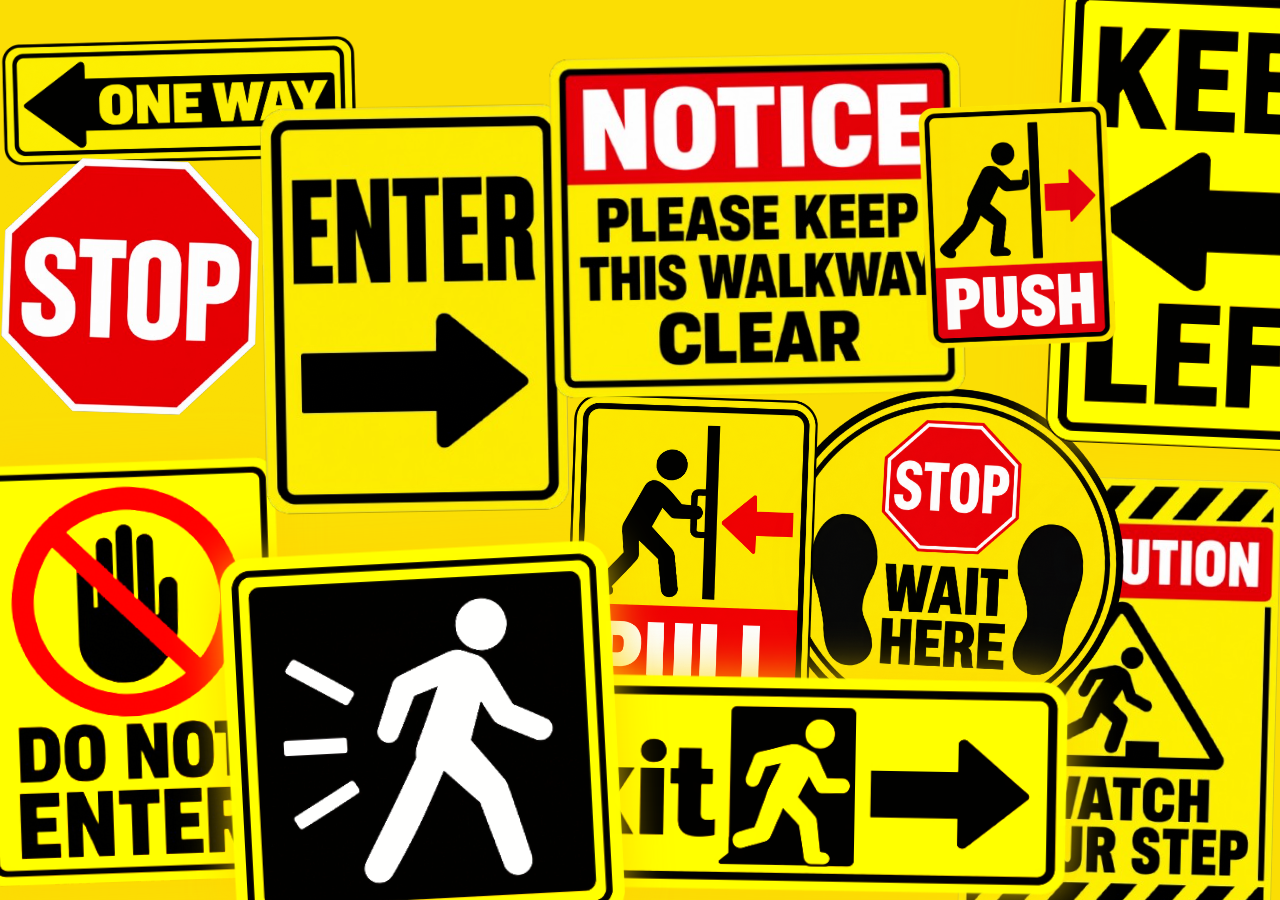
<file: index.html>
<!DOCTYPE html>
<html lang="en">
<head>
  <meta charset="UTF-8">
  <meta name="viewport" content="width=device-width, initial-scale=1">
  <title>Choose a Sign</title>
  <link rel="stylesheet" href="style.css">
</head>
<body>
  <main class="stage">

    <button class="sign sign-1" data-sign="1" aria-label="Sign 1">
      <img src="sign_vector/sign1.png" alt="One Way sign">
    </button>

    <button class="sign sign-2" data-sign="2" aria-label="Sign 2">
      <img src="sign_vector/sign2.png" alt="Stop sign">
    </button>

    <button class="sign sign-3" data-sign="3" aria-label="Sign 3">
      <img src="sign_vector/sign3.png" alt="Enter sign">
    </button>

    <button class="sign sign-4" data-sign="4" aria-label="Sign 4">
      <img src="sign_vector/sign4.png" alt="Caution sign">
    </button>

    <button class="sign sign-5" data-sign="5" aria-label="Sign 5">
      <img src="sign_vector/sign5.png" alt="Notice sign">
    </button>

    <button class="sign sign-6" data-sign="6" aria-label="Sign 6">
      <img src="sign_vector/sign6.png" alt="Do Not Enter sign">
    </button>

    <button class="sign sign-7" data-sign="7" aria-label="Sign 7">
      <img src="sign_vector/sign7.png" alt="Exit sign">
    </button>

    <button class="sign sign-8" data-sign="8" aria-label="Sign 8">
      <img src="sign_vector/sign8.png" alt="Wait Here sign">
    </button>

    <button class="sign sign-9" data-sign="9" aria-label="Sign 9">
      <img src="sign_vector/sign9.png" alt="Pedestrian walk sign">
    </button>

    <button class="sign sign-10" data-sign="10" aria-label="Sign 10">
      <img src="sign_vector/sign10.png" alt="Keep Left sign">
    </button>

    <button class="sign sign-11" data-sign="11" aria-label="Sign 11">
      <img src="sign_vector/sign11.png" alt="Pull sign">
    </button>

    <button class="sign sign-12" data-sign="12" aria-label="Sign 12">
      <img src="sign_vector/sign12.png" alt="Push sign">
    </button>

  </main>
  <script src="script.js"></script>
</body>
</html>
</file>
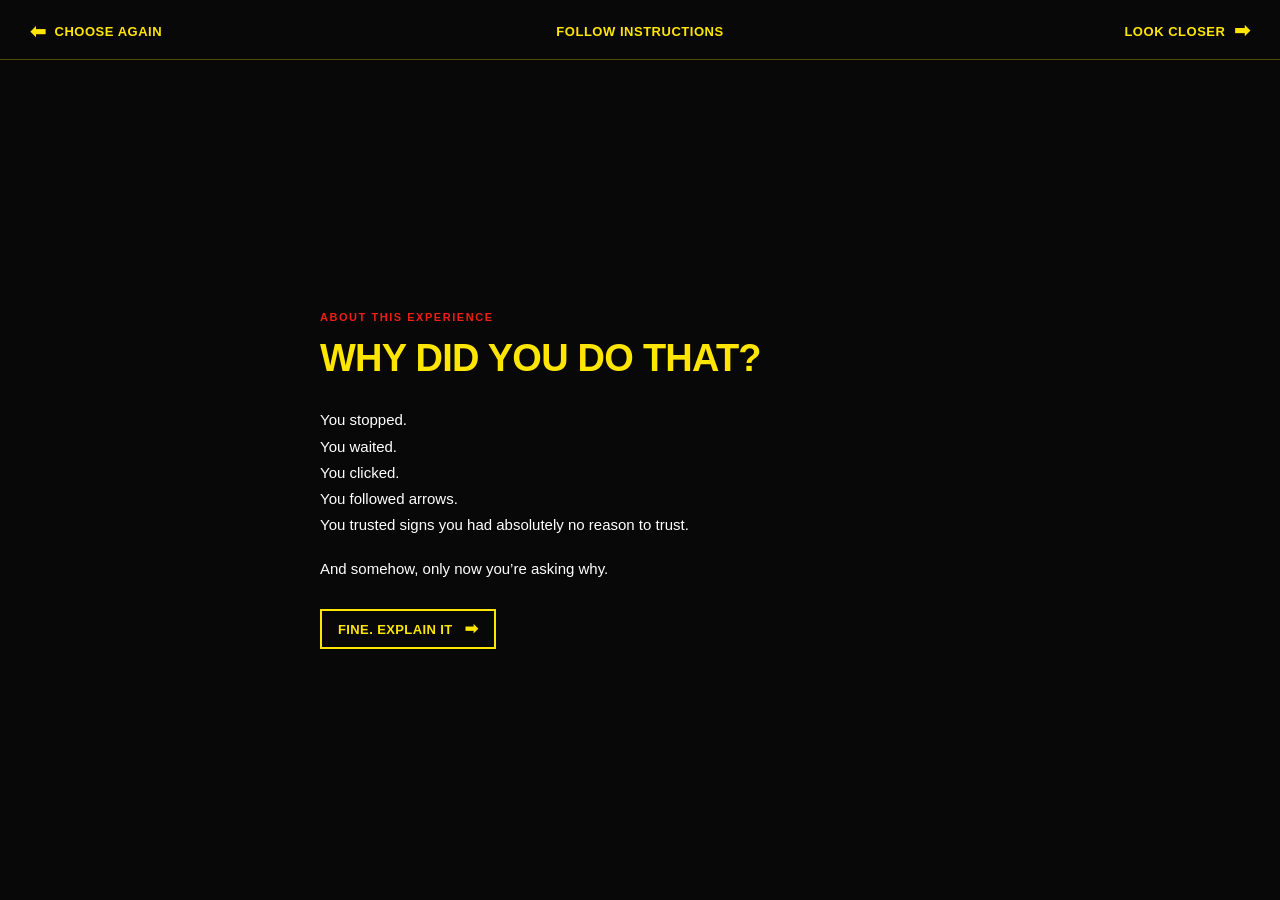
<file: about/index.html>
<!DOCTYPE html>
<html lang="en">

<head>
  <meta charset="UTF-8">

  <meta
    name="viewport"
    content="width=device-width, initial-scale=1.0"
  >

  <title>Why Did I Do This?</title>

  <link
    rel="stylesheet"
    href="style.css"
  >
</head>

<body>

  <!-- ==================================
       NAVIGATION
  ================================== -->

  <nav class="top-nav">

    <a
      href="../index.html"
      class="nav-link nav-left"
    >
      <span class="nav-arrow">⬅</span>
      <span>CHOOSE AGAIN</span>
    </a>

    <div class="nav-center">
      FOLLOW INSTRUCTIONS
    </div>

    <a
      href="index.html"
      class="nav-link nav-right"
    >
      <span>LOOK CLOSER</span>
      <span class="nav-arrow nav-arrow-right">⬅</span>
    </a>

  </nav>


  <main class="about-stage">


    <!-- ==================================
         SCREEN 1
    ================================== -->

    <section
      class="about-screen active"
      data-screen="1"
    >

      <div class="screen-content">

        <div class="eyebrow">
          ABOUT THIS EXPERIENCE
        </div>

        <h1 class="page-title">
          WHY DID YOU DO THAT?
        </h1>


        <div class="intro-copy">

          <span class="intro-sentence">
            You stopped.
          </span>

          <span class="intro-sentence">
            You waited.
          </span>

          <span class="intro-sentence">
            You clicked.
          </span>

          <span class="intro-sentence">
            You followed arrows.
          </span>

          <span class="intro-sentence">
            You trusted signs you had absolutely no reason to trust.
          </span>

        </div>


        <p class="follow-up-copy">
          And somehow, only now you’re asking why.
        </p>


        <button
          class="about-button intro-button"
          data-next="2"
        >
          FINE. EXPLAIN IT
        </button>

      </div>

    </section>


    <!-- ==================================
         SCREEN 2 — CONCEPT
    ================================== -->

    <section
      class="about-screen"
      data-screen="2"
    >

      <div class="screen-content">

        <div class="eyebrow">
          THE ACTUAL EXPLANATION
        </div>


        <div class="concept-statement">

          <h1
            class="concept-title"
            id="conceptWrong"
          >
            YOU THOUGHT YOU WERE NAVIGATING
            THE WEBSITE.
          </h1>


          <h2
            class="concept-correction"
            id="conceptCorrect"
          >
            BUT ACTUALLY, THE WEBSITE
            WAS NAVIGATING YOU.
          </h2>

        </div>


        <div
          class="concept-body"
          id="conceptBody"
        >

          <p class="concept-copy">
            Think about how many times a day something tells you what to do:
            stop here, walk now, wait there, enter this way, don’t go that way.
          </p>

          <p class="concept-copy">
            Most of the time, we don’t stop to question any of it.
            We see the instruction, understand the visual cue, and respond.
          </p>

          <p class="concept-copy">
            In a city, these commands become so familiar that responding to
            them starts to feel automatic. We stop, move, wait, enter, and leave
            without really thinking about what is directing us.
          </p>


          <button
            class="about-button"
            data-next="3"
          >
            TELL ME HOW
          </button>

        </div>

      </div>

    </section>


    <!-- ==================================
         SCREEN 3 — OBEDIENCE REPORT
    ================================== -->

    <section
      class="about-screen"
      data-screen="3"
    >

      <div class="screen-content report-content">

        <div class="eyebrow">
          USER ANALYSIS COMPLETE
        </div>

        <h1 class="report-title">
          YOUR OBEDIENCE REPORT
        </h1>


        <div class="report-box">

          <div class="report-row">
            <span>INSTRUCTIONS FOLLOWED</span>
            <span class="report-value">94%</span>
          </div>

          <div class="report-row">
            <span>QUESTIONS ASKED</span>
            <span class="report-value">0</span>
          </div>

          <div class="report-row">
            <span>UNNECESSARY CLICKS</span>
            <span class="report-value">SEVERAL</span>
          </div>

          <div class="report-row">
            <span>TRUST IN RANDOM SIGNS</span>
            <span class="report-value">CONCERNING</span>
          </div>

          <div class="report-row">
            <span>PATIENCE</span>
            <span class="report-value">QUESTIONABLE</span>
          </div>

          <div class="report-row">
            <span>FREE WILL REMAINING</span>
            <span class="report-value">DEBATABLE</span>
          </div>

        </div>


        <div class="result-box">

          <div class="result-label">
            FINAL RESULT
          </div>

          <div class="result-text">
            EXTREMELY COOPERATIVE
          </div>

          <p>
            Honestly, we barely had to try.
          </p>

        </div>


        <button
          class="about-button"
          data-next="4"
        >
          I HAVE SOMETHING TO SAY
        </button>

      </div>

    </section>


    <!-- ==================================
         SCREEN 4 — FINAL INTERACTION
    ================================== -->

    <section
      class="about-screen"
      data-screen="4"
    >

      <div class="screen-content question-content">

        <div class="eyebrow">
          BE HONEST
        </div>

        <h1 class="question-title">
          DID YOU ACTUALLY QUESTION
          <br>
          ANY OF THE INSTRUCTIONS?
        </h1>


        <div
          class="choice-row"
          id="firstQuestionChoices"
        >

          <button
            class="choice-button"
            id="questionYes"
          >
            YES, OBVIOUSLY
          </button>

          <button
            class="choice-button"
            id="questionNo"
          >
            NOT REALLY
          </button>

        </div>


        <div
          class="choice-response"
          id="questionResponse"
        ></div>


        <!-- FINAL MESSAGE APPEARS AFTER RESPONSE -->

        <div
  class="final-answer hidden"
  id="finalAnswer"
>

  <a
    href="../index.html"
    class="return-button"
  >
    GO FOLLOW MORE INSTRUCTIONS
  </a>

  <p class="tiny-joke">
    See? You did it again.
  </p>

</div>

      </div>

    </section>

  </main>


  <script src="script.js"></script>

</body>

</html>
</file>
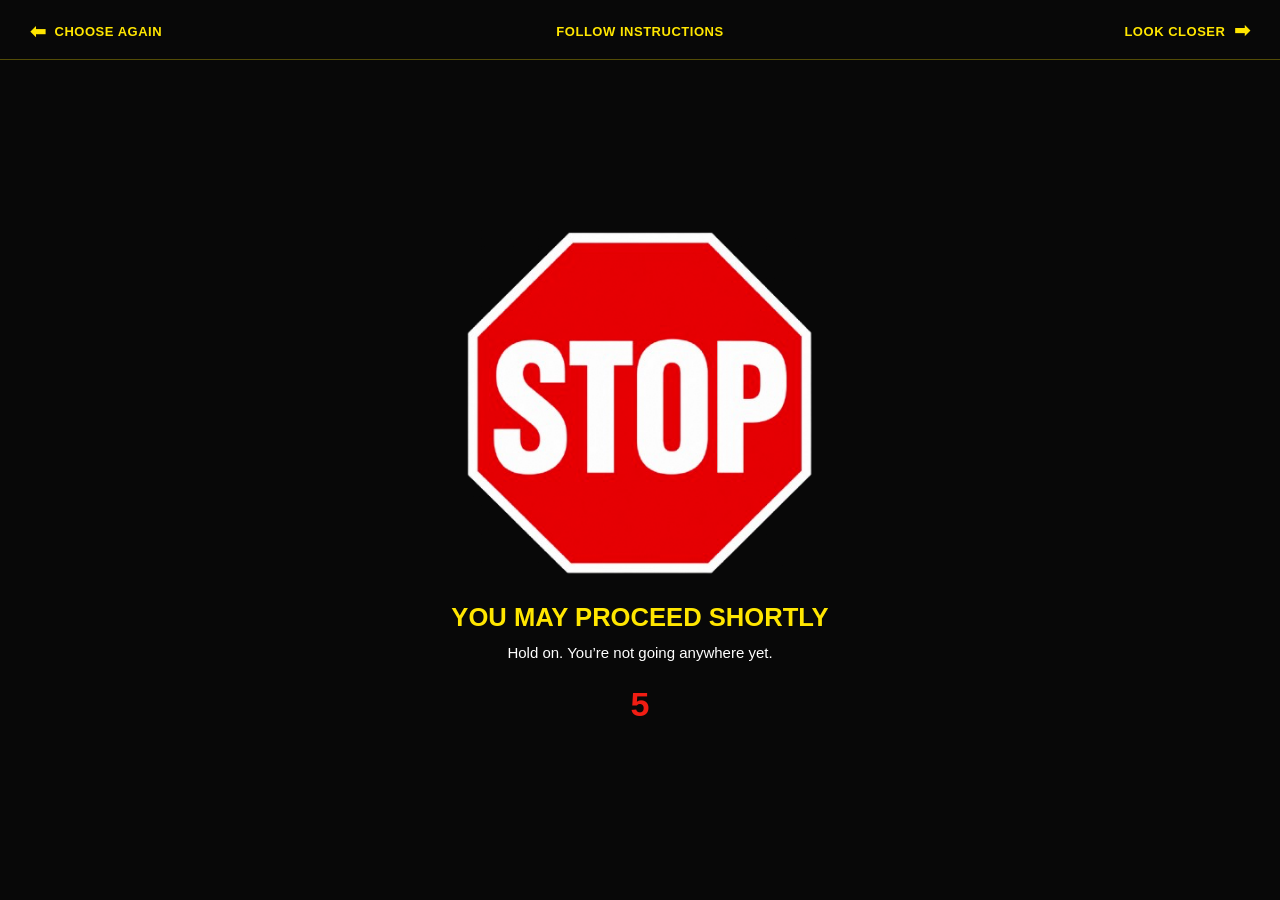
<file: interactions/index.html>
<!DOCTYPE html>
<html lang="en">

<head>
  <meta charset="UTF-8">

  <meta
    name="viewport"
    content="width=device-width, initial-scale=1.0"
  >

  <title>Follow Instructions</title>

  <link rel="stylesheet" href="style.css">
</head>


<body>

  <!-- =========================
       NAVIGATION
  ========================== -->
<!-- =========================
     NAVIGATION
========================== -->

<nav class="top-nav">

  <a
    href="../index.html"
    class="nav-link"
  >
    <span class="nav-arrow">⬅</span>
    <span>CHOOSE AGAIN</span>
  </a>


  <div class="nav-center">
    FOLLOW INSTRUCTIONS
  </div>


  <a
    href="../about/index.html"
    class="nav-link"
  >
    <span>LOOK CLOSER</span>
    <span class="nav-arrow nav-arrow-right">⬅</span>
  </a>

</nav>



  <!-- =========================
       MAIN INTERACTION AREA
  ========================== -->

  <main
    class="interaction-stage"
    id="interactionStage"
  >

    <!-- funny/error feedback -->
    <div
      class="feedback"
      id="feedback"
    ></div>


    <!-- main content -->
    <div
      class="command-shell"
      id="commandShell"
    >

      <img
        src=""
        alt=""
        id="commandImage"
        class="command-image"
      >


      <h1
        id="instruction"
        class="instruction"
      ></h1>


      <p
        id="subInstruction"
        class="sub-instruction"
      ></p>


      <div
        id="timer"
        class="timer"
      ></div>


      <button
        id="actionButton"
        class="action-button"
        type="button"
        hidden
      >
        CONTINUE
      </button>

    </div>

  </main>


  <script src="script.js"></script>

</body>

</html>
</file>
<file: style.css>
/* ==================================
   GLOBAL
================================== */
* { margin: 0; padding: 0; box-sizing: border-box; }

:root {
  --gap: 0.1vmin;   /* space between signs (each sign gets this much padding) */
}

html, body {
  width: 100vw;
  height: 100vh;
  overflow: hidden;
    background: #FBDE04;

}

/* ==================================
   STAGE
   The whole window. Signs are positioned in % of the screen.
   Designed for a wide (16:9) window.
================================== */
.stage {
  position: relative;
  width: 100vw;
  height: 100vh;
  overflow: hidden;
  background: #FBDE04;
}

/* ==================================
   SIGN BASE (shared by all signs)
   Each sign sets these variables:
   --w      width        --h     height
   --top    top          --left  left
   --rot    resting tilt (set 0deg for straight)
   --anim   animation name
   --dur    animation speed (seconds; smaller = faster)
   --delay  start offset (negative = already mid-motion)
   --ease   easing
================================== */
.sign {
  position: absolute;
  width: var(--w);
  height: var(--h);
  top: var(--top);
  left: var(--left);
  z-index: 1;
  background: none;
  border: none;
  outline: none;
  padding: var(--gap);
  cursor: pointer;
  -webkit-tap-highlight-color: transparent;
  animation: var(--anim) calc(var(--dur) * var(--speed, 1)) var(--ease, ease-in-out) var(--delay, 0s) infinite;
  transition: opacity 0.3s ease;
}

.sign img {
  width: 100%;
  height: 100%;
  object-fit: contain;
  display: block;
  pointer-events: none;
  user-select: none;
  -webkit-user-drag: none;
  rotate: var(--rot, 0deg);
  transform: scale(1);
  filter: brightness(1) saturate(1);
  transition: transform 0.25s ease, filter 0.25s ease;
}

/* ==================================
   SIGN LAYOUT / POSITIONING
   All values are % of the screen.
   Change width, height, top, left, tilt, animation, speed here.
   The signs fit together like tiles, so if you resize one,
   its neighbours need to move too.
================================== */

/* SIGN 1 — ONE WAY (top left) */
.sign-1 {
  --w: 28%;  --h: 22%;
  --top: 0%; --left: 0%;
  --rot: -1.5deg;
  --anim: shake;  --dur: 0.5s;  --delay: -0.2s;  --ease: linear;
}

/* SIGN 2 — STOP (left, below ONE WAY) */
.sign-2 {
  --w: 20.4%;  --h: 35.3%;
  --top: 14.2%; --left: 0%;
  --rot: 2deg;
  --anim: pulseDrift;  --dur: 1.6s;  --delay: -1s;
}

/* SIGN 3 — ENTER (top, tall) */
.sign-3 {
  --w: 24%;  --h: 68.9%;
  --top: 0%; --left: 20.4%;
  --rot: -1deg;
  --anim: bounce;  --dur: 0.9s;  --delay: -0.5s;  --ease: ease-out;
}

/* SIGN 4 — CAUTION (top, tall) */
.sign-4 {
  --w: 25%;  --h: 60%;
  --top: 48%; --left: 75%;
  --rot: 1.5deg;
  --anim: flicker;  --dur: 1.3s;  --delay: -0.8s;  --ease: steps(1, end);
}

/* SIGN 5 — NOTICE (top right) */
.sign-5 {
  --w: 32.3%;  --h: 50%;
  --top: 0%; --left: 43%;
  --rot: -1deg;
  --anim: breathe;  --dur: 2.2s;  --delay: -1.5s;
}

/* SIGN 6 — DO NOT ENTER (bottom left, tall) */
.sign-6 {
  --w: 20.4%;  --h: 50.5%;
  --top: 49.5%; --left: 0%;
  --rot: -2deg;
  --anim: tilt;  --dur: 1.5s;  --delay: -0.3s;
}

/* SIGN 7 — EXIT (big, wide) */
.sign-7 {
  --w: 40%;  --h: 30%;
  --top: 72%; --left: 40%;
  --rot: 1deg;
  --anim: dash;  --dur: 2.2s;  --delay: -2s;
}

/* SIGN 8 — WAIT HERE (big circle, lower right) */
.sign-8 {
  --w: 28%;  --h: 45%;
  --top: 40%; --left: 60%;
  --rot: 3deg;
  --anim: heartbeat;  --dur: 1.4s;  --delay: -0.9s;
}

/* SIGN 9 — PEDESTRIAN (medium, lower left of the group) */
.sign-9 {
  --w: 30%;  --h: 36%;
  --top: 64%; --left: 18%;
  --rot: -3deg;
  --anim: strut;  --dur: 0.6s;  --delay: -0.6s;  --ease: ease-in-out;
}

/* SIGN 10 — KEEP LEFT (small) */
.sign-10 {
  --w: 30%;  --h: 44%;
  --top: 2%; --left: 81.1%;
  --rot: 2.5deg;
  --anim: slideLeft;  --dur: 0.35s;  --delay: -0.1s;  --ease: linear;
}

/* SIGN 11 — PULL (medium-large, top of the group) */
.sign-11 {
  --w: 20%;  --h: 36%;
  --top: 44%; --left: 44%;
  --rot: 2deg;
  --anim: pullTug;  --dur: 1.1s;  --delay: -0.7s;  --ease: ease-out;
}

/* SIGN 12 — PUSH (small, far corner) */
.sign-12 {
  --w: 15%;  --h: 40%;
  --top: 5%; --left: 72%;
  --rot: -2.5deg;
  --anim: pushShove;  --dur: 1.1s;  --delay: -0.4s;  --ease: ease-out;
}

/* ==================================
   ANIMATIONS
   Distances use vmin so they scale with the screen.
   Bigger numbers = more dramatic.
================================== */

/* SIGN 1: quick irregular shaking */
@keyframes shake {
  0%   { transform: translate(0, 0) rotate(0); filter: brightness(1); }
  12%  { transform: translate(-1.2vmin, 0.6vmin) rotate(-4deg); filter: brightness(1.3); }
  25%  { transform: translate(1.4vmin, -0.8vmin) rotate(3deg); filter: brightness(1); }
  38%  { transform: translate(-1vmin, -0.6vmin) rotate(-3deg); filter: brightness(1.25); }
  52%  { transform: translate(1.2vmin, 1vmin) rotate(4deg); filter: brightness(1); }
  68%  { transform: translate(-1.5vmin, 0.4vmin) rotate(-3deg); filter: brightness(1.3); }
  84%  { transform: translate(0.9vmin, -0.7vmin) rotate(2deg); filter: brightness(1); }
  100% { transform: translate(0, 0) rotate(0); filter: brightness(1); }
}

/* SIGN 2: pulse plus sideways movement */
@keyframes pulseDrift {
  0%, 100% { transform: translateX(0) scale(1); filter: saturate(1); }
  50%      { transform: translateX(1.8vmin) scale(1.12); filter: saturate(1.5) brightness(1.2); }
}

/* SIGN 3: vertical bouncing */
@keyframes bounce {
  0%, 100% { transform: translateY(0) scale(1); }
  30%      { transform: translateY(-3vmin) scale(1.04); }
  50%      { transform: translateY(0) scale(1); }
  65%      { transform: translateY(-1.4vmin) scale(1.02); }
  80%      { transform: translateY(0) scale(1); }
}

/* SIGN 4: flickering opacity (with a tiny jump) */
@keyframes flicker {
  0%, 100% { opacity: 1; transform: scale(1); }
  6%   { opacity: 0.15; transform: scale(1.04); }
  10%  { opacity: 1; transform: scale(1); }
  30%  { opacity: 0.4; }
  34%  { opacity: 1; }
  45%  { opacity: 0.1; transform: scale(1.05); }
  49%  { opacity: 0.9; transform: scale(1); }
  53%  { opacity: 0.2; }
  58%  { opacity: 1; }
  80%  { opacity: 0.5; }
  84%  { opacity: 1; }
}

/* SIGN 5: slow growing and shrinking */
@keyframes breathe {
  0%, 100% { transform: scale(0.97) rotate(-0.8deg); }
  50%      { transform: scale(1.07) rotate(0.8deg); }
}

/* SIGN 6: tilting left and right */
@keyframes tilt {
  0%, 100% { transform: rotate(-5deg) scale(1); }
  50%      { transform: rotate(5deg) scale(1.05); }
}

/* SIGN 7 (EXIT): sits still, then dashes for the door with a flash */
@keyframes dash {
  0%, 55%, 100% { transform: translateX(0) scale(1); filter: brightness(1); }
  62%  { transform: translateX(4vmin) scale(1.04); filter: brightness(1.5); }
  68%  { transform: translateX(0.5vmin); filter: brightness(1); }
  76%  { transform: translateX(3.5vmin) scale(1.03); filter: brightness(1.5); }
  84%  { transform: translateX(-1vmin); filter: brightness(1); }
}

/* SIGN 8 (WAIT HERE): heartbeat pulse */
@keyframes heartbeat {
  0%, 100% { transform: scale(1) rotate(0deg); }
  10%  { transform: scale(1.14) rotate(-2deg); }
  20%  { transform: scale(1); }
  32%  { transform: scale(1.2) rotate(2deg); filter: brightness(1.4); }
  48%  { transform: scale(1); filter: brightness(1); }
  70%  { transform: scale(1.06) rotate(-1deg); }
}

/* SIGN 9 (PEDESTRIAN): fast strut, bouncing and swaying side to side */
@keyframes strut {
  0%, 100% { transform: translate(-1.2vmin, 0) rotate(-4deg); }
  25%      { transform: translate(0, -1.6vmin) rotate(0deg); }
  50%      { transform: translate(1.2vmin, 0) rotate(4deg); }
  75%      { transform: translate(0, -1.6vmin) rotate(0deg); }
}

/* SIGN 10 (KEEP LEFT): slides left again and again while wiggling */
@keyframes slideLeft {
  0%, 100% { transform: translateX(0) rotate(5deg); }
  50%      { transform: translateX(-2vmin) rotate(-5deg); }
}

/* SIGN 11 (PULL): sharp yank to the left */
@keyframes pullTug {
  0%, 100% { transform: translateX(0) rotate(0); filter: brightness(1); }
  15%  { transform: translateX(-3vmin) rotate(-4deg) scale(1.07); filter: brightness(1.5); }
  30%  { transform: translateX(0.8vmin) rotate(1deg); filter: brightness(1); }
  45%  { transform: translateX(-1.8vmin) rotate(-2deg); }
  60%  { transform: translateX(0); }
}

/* SIGN 12 (PUSH): hard shove to the right */
@keyframes pushShove {
  0%, 100% { transform: translateX(0) rotate(0); filter: brightness(1); }
  15%  { transform: translateX(3vmin) rotate(4deg) scale(1.07); filter: brightness(1.5); }
  30%  { transform: translateX(-0.8vmin) rotate(-1deg); filter: brightness(1); }
  45%  { transform: translateX(1.8vmin) rotate(2deg); }
  60%  { transform: translateX(0); }
}

/* ==================================
   JS ATTENTION EVENTS
   Added by script.js to random signs.
================================== */

/* BURST: a sign swells, brightens and glows for a moment */
.sign.is-burst { z-index: 50; }
.sign.is-burst img {
  transform: scale(1.18);
  filter: brightness(1.7) saturate(2) drop-shadow(0 0 2.2vmin rgba(255, 214, 0, 0.85));
}

/* SHOUT: a quick scale-and-flash "LOOK AT ME" */
.sign.is-shout { z-index: 60; }
.sign.is-shout img {
  animation: shout 0.55s ease-out 1;
}
@keyframes shout {
  0%   { transform: scale(1);    filter: brightness(1)   saturate(1); }
  20%  { transform: scale(1.25) rotate(-2deg); filter: brightness(1.9) saturate(2.2) drop-shadow(0 0 2.5vmin rgba(255, 214, 0, 0.9)); }
  40%  { transform: scale(1.08) rotate(2deg);  filter: brightness(1.1) saturate(1.2); }
  60%  { transform: scale(1.2)  rotate(-1deg); filter: brightness(1.8) saturate(2.2) drop-shadow(0 0 2.5vmin rgba(255, 214, 0, 0.9)); }
  100% { transform: scale(1);    filter: brightness(1)   saturate(1); }
}

/* JOLT: a tiny, very fast twitch */
.sign.is-jolt img {
  animation: jolt 0.28s linear 1;
}
@keyframes jolt {
  0%   { translate: 0 0; rotate: var(--rot, 0deg); }
  20%  { translate: 0.8vmin -0.5vmin; rotate: calc(var(--rot, 0deg) - 3deg); }
  40%  { translate: -0.8vmin 0.4vmin; rotate: calc(var(--rot, 0deg) + 3deg); }
  60%  { translate: 0.6vmin 0.6vmin; rotate: calc(var(--rot, 0deg) - 2deg); }
  80%  { translate: -0.5vmin -0.4vmin; rotate: calc(var(--rot, 0deg) + 2deg); }
  100% { translate: 0 0; rotate: var(--rot, 0deg); }
}

/* ==================================
   HOVER
   Motion pauses so the viewer can focus.
================================== */
.sign:hover,
.sign:focus-visible {
  z-index: 100;
  animation-play-state: paused;
}
.sign:hover img,
.sign:focus-visible img {
  transform: scale(1.12);
  filter: brightness(1.35) saturate(1.3) drop-shadow(0 0 2vmin rgba(255, 214, 0, 0.7));
}

/* ==================================
   CLICK / SELECTED STATE
================================== */
.stage.has-selection .sign { opacity: 0.25; }
.stage.has-selection .sign.is-selected {
  opacity: 1;
  z-index: 200;
  animation-play-state: paused;
}
.stage.has-selection .sign.is-selected img {
  transform: scale(1.18);
  filter: brightness(1.5) saturate(1.5) drop-shadow(0 0 3vmin rgba(255, 214, 0, 0.95));
}
body {
  transition:
    opacity 0.24s ease,
    transform 0.24s ease;
}

body.page-exit {
  opacity: 0;
  transform: scale(0.99);
}
</file>
<file: about/style.css>
/* ==================================
   RESET
================================== */

* {
  box-sizing: border-box;
  margin: 0;
  padding: 0;
}

html,
body {
  width: 100%;
  height: 100%;
}

body {
  overflow: hidden;

  background: #080808;
  color: #ffe600;

  font-family:
    Helvetica,
    Arial,
    sans-serif;

  opacity: 0;

  animation:
    pageFadeIn 0.7s ease forwards;
}

@keyframes pageFadeIn {
  from {
    opacity: 0;
  }

  to {
    opacity: 1;
  }
}


/* ==================================
   NAVIGATION
================================== */

.top-nav {
  position: fixed;

  top: 0;
  left: 0;

  width: 100%;
  height: 60px;

  display: grid;

  grid-template-columns:
    1fr auto 1fr;

  align-items: center;

  padding: 0 30px;

  background: #080808;

  border-bottom:
    1px solid rgba(255, 230, 0, 0.3);

  z-index: 1000;
}

.nav-link {
  display: flex;

  align-items: center;

  gap: 8px;

  margin-top: 4px;

  color: #ffe600;

  text-decoration: none;

  font-size: 13px;

  font-weight: 600;

  line-height: 1;

  letter-spacing: 0.04em;

  transition:
    opacity 0.18s ease,
    transform 0.18s ease;
}

.nav-left {
  justify-self: start;
}

.nav-right {
  justify-self: end;
}

.nav-link:hover {
  opacity: 0.75;

  transform: scale(1.04);
}

.nav-center {
  justify-self: center;

  margin-top: 4px;

  color: #ffe600;

  font-size: 13px;

  font-weight: 600;

  line-height: 1;

  letter-spacing: 0.04em;
}

.nav-arrow {
  display: inline-flex;

  align-items: center;
  justify-content: center;

  color: #ffe600;

  font-size: 19px;

  line-height: 1;

  transform-origin: center;
}

.nav-arrow-right {
  transform: rotate(180deg);
}


/* ==================================
   MAIN AREA
================================== */

.about-stage {
  position: relative;

  width: 100vw;
  height: 100vh;

  padding-top: 60px;

  overflow: hidden;
}


/* ==================================
   SCREENS
================================== */

.about-screen {
  position: absolute;

  inset: 60px 0 0;

  display: flex;

  align-items: center;
  justify-content: center;

  padding: 40px;

  opacity: 0;

  pointer-events: none;

  transform:
    translateY(24px);

  transition:
    opacity 0.5s ease,
    transform 0.5s cubic-bezier(.22,.61,.36,1);
}

.about-screen.active {
  opacity: 1;

  pointer-events: auto;

  transform: translateY(0);
}

.about-screen.leaving {
  opacity: 0;

  transform: translateY(-24px);
}


/* ==================================
   CONTENT
================================== */

.screen-content {
  width:
    min(640px, 82vw);

  margin: 0 auto;

  text-align: left;
}


/* ==================================
   EYEBROW
================================== */

.eyebrow {
  margin-bottom: 11px;

  color: #f01d13;

  font-size: 11px;

  font-weight: 700;

  letter-spacing: 0.14em;

  text-transform: uppercase;
}


/* ==================================
   SCREEN 1
================================== */

.page-title {
  max-width: 640px;

  color: #ffe600;

  font-size: 38px;

  line-height: 1.3;

  font-weight: 700;

  letter-spacing: -0.02em;

  text-transform: uppercase;
}


/*
   Each sentence now has much more
   breathing room.
*/

.intro-copy {
  max-width: 550px;

  margin-top: 24px;

  color: white;

  font-size: 15px;

  font-weight: 400;

  line-height: 1.75;
}

.intro-sentence {
  display: block;
}

.follow-up-copy {
  max-width: 550px;

  margin-top: 17px;

  color: white;

  font-size: 15px;

  font-weight: 400;

  line-height: 1.75;
}

.intro-button {
  margin-top: 30px;
}


/* ==================================
   CONCEPT SCREEN
================================== */

.concept-statement {
  position: relative;

  max-width: 490px;

  margin-bottom: 28px;
}


/* FIRST STATEMENT */

.concept-title {
  position: relative;

  display: inline-block;

  max-width: 490px;

  color: #ffe600;

  font-size: 25px;

  line-height: 1.5;

  font-weight: 700;

  letter-spacing: -0.015em;

  text-transform: uppercase;
}


/* CROSS-OUT */

.concept-title::after {
  content: "";

  position: absolute;

  left: 0;
  top: 52%;

  width: 0;
  height: 2px;

  background: #f01d13;

  transform:
    translateY(-50%);

  transition:
    width 0.8s cubic-bezier(.22,.61,.36,1);
}

.concept-title.crossed::after {
  width: 100%;
}

.concept-title.crossed {
  opacity: 0.45;

  transition:
    opacity 0.4s ease;
}


/* CORRECTION */

.concept-correction {
  max-width: 490px;

  margin-top: 16px;

  color: white;

  font-size: 25px;

  line-height: 1.5;

  font-weight: 700;

  letter-spacing: -0.015em;

  text-transform: uppercase;

  opacity: 0;

  transform:
    translateY(10px);

  transition:
    opacity 0.6s ease,
    transform 0.6s ease;
}

.concept-correction.show {
  opacity: 1;

  transform:
    translateY(0);
}


/* ==================================
   CONCEPT BODY
================================== */

.concept-body {
  opacity: 0;

  transform:
    translateY(10px);

  transition:
    opacity 0.6s ease,
    transform 0.6s ease;
}

.concept-body.show {
  opacity: 1;

  transform:
    translateY(0);
}

.concept-copy {
  max-width: 500px;

  margin-top: 18px;

  color: white;

  font-size: 14.5px;

  font-weight: 400;

  line-height: 1.7;
}


/* ==================================
   BUTTONS
================================== */

.about-button,
.choice-button,
.return-button {
  margin-top: 27px;

  padding:
    10px 16px;

  border:
    2px solid #ffe600;

  background:
    transparent;

  color:
    #ffe600;

  font-family:
    Helvetica,
    Arial,
    sans-serif;

  font-size:
    13px;

  font-weight:
    700;

  line-height:
    1;

  letter-spacing:
    0.03em;

  cursor:
    pointer;

  text-decoration:
    none;

  transition:
    background 0.2s ease,
    color 0.2s ease;
}

.about-button::after,
.return-button::after {
  content: "⬅";

  display: inline-block;

  margin-left: 8px;

  font-size: 16px;

  line-height: 1;

  color: currentColor;

  transform:
    rotate(180deg);
}

.about-button:hover,
.choice-button:hover,
.return-button:hover {
  background:
    #ffe600;

  color:
    #080808;
}


/* ==================================
   OBEDIENCE REPORT
================================== */

.report-title {
  max-width: 640px;

  color: #ffe600;

  font-size: 35px;

  line-height: 1.35;

  font-weight: 700;

  letter-spacing: -0.02em;

  text-transform: uppercase;
}

.report-box {
  width: 100%;

  margin-top: 23px;

  border-top:
    1px solid rgba(255, 230, 0, 0.3);
}

.report-row {
  display: flex;

  justify-content:
    space-between;

  align-items:
    center;

  gap: 25px;

  padding:
    10px 0;

  border-bottom:
    1px solid rgba(255, 230, 0, 0.16);

  color: white;

  font-size: 13px;

  font-weight: 400;

  line-height: 1.5;
}

.report-value {
  color: #ffe600;

  font-size: 13px;

  font-weight: 600;

  text-align: right;
}


/* ==================================
   FINAL RESULT
================================== */

.result-box {
  width: 100%;

  margin-top: 19px;

  padding:
    14px 16px;

  border:
    1px solid rgba(255, 230, 0, 0.45);
}

.result-label {
  color: #f01d13;

  font-size: 11px;

  font-weight: 700;

  letter-spacing: 0.14em;
}

.result-text {
  margin-top: 7px;

  color: #ffe600;

  font-size: 18px;

  font-weight: 700;

  line-height: 1.4;
}

.result-box p {
  margin-top: 8px;

  color: white;

  font-size: 13px;

  font-weight: 400;

  line-height: 1.65;
}


/* ==================================
   FINAL QUESTION
================================== */

.question-content {
  width:
    min(680px, 84vw);

  margin: 0 auto;

  text-align: center;
}

.question-content .eyebrow {
  text-align: center;
}

.question-title {
  margin: 0 auto;

  max-width: 680px;

  color: #ffe600;

  font-size: 28px;

  line-height: 1.6;

  font-weight: 700;

  letter-spacing: -0.01em;

  text-transform: uppercase;
}


/* ==================================
   CHOICES
================================== */

.choice-row {
  display: flex;

  justify-content: center;
  align-items: center;

  flex-wrap: wrap;

  gap: 11px;

  margin-top: 30px;
}

.choice-button {
  margin-top: 0;

  font-size: 13px;

  font-weight: 700;

  transform: none !important;
}

.choice-button:hover {
  transform: none !important;
}


/* ==================================
   RESPONSE
================================== */

.choice-response {
  min-height: 24px;

  margin-top: 24px;

  color: white;

  font-size: 15px;

  font-weight: 400;

  line-height: 1.7;

  text-align: center;
}


/* ==================================
   FINAL MESSAGE
================================== */

.final-answer {
  margin-top: 28px;

  text-align: center;

  opacity: 0;

  animation:
    finalAnswerIn 0.5s ease forwards;
}

@keyframes finalAnswerIn {

  from {
    opacity: 0;

    transform:
      translateY(8px);
  }

  to {
    opacity: 1;

    transform:
      translateY(0);
  }
}

.final-instruction {
  color: #ffe600;

  font-size: 18px;

  font-weight: 700;

  line-height: 1.6;

  text-align: center;
}

.return-button {
  display: inline-flex;

  align-items: center;

  margin-top: 22px;
}

.tiny-joke {
  margin-top: 15px;

  color: white;

  font-size: 15px;

  font-weight: 400;

  line-height: 1.7;

  text-align: center;
}


/* ==================================
   HIDDEN
================================== */

.hidden {
  display: none !important;
}


/* ==================================
   MOBILE
================================== */

@media (max-width: 700px) {

  .top-nav {
    padding:
      0 18px;
  }

  .nav-link,
  .nav-center {
    font-size:
      11px;
  }

  .about-screen {
    padding:
      30px 22px;
  }

  .screen-content {
    width:
      88vw;
  }

  .page-title {
    font-size:
      28px;
  }

  .concept-title,
  .concept-correction {
    font-size:
      22px;
  }

  .report-title {
    font-size:
      27px;
  }

  .question-title {
    font-size:
      24px;

    line-height:
      1.55;
  }

  .intro-copy,
  .follow-up-copy {
    font-size:
      14px;

    line-height:
      1.7;
  }

  .concept-copy {
    font-size:
      13px;

    line-height:
      1.7;
  }

  .report-row,
  .report-value {
    font-size:
      11px;
  }

  .result-text {
    font-size:
      17px;
  }

  .tiny-joke {
    font-size:
      14px;
  }
}
</file>
<file: interactions/style.css>
/* ==================================
   RESET
================================== */

* {
  box-sizing: border-box;
  margin: 0;
  padding: 0;
}

html,
body {
  width: 100%;
  height: 100%;
}

body {
  overflow: hidden;

  background: #080808;
  color: #ffe600;

  font-family:
    Helvetica,
    Arial,
    sans-serif;

  opacity: 0;

  animation:
    pageFadeIn 0.8s ease forwards;
}


/* ==================================
   PAGE FADE IN
================================== */

@keyframes pageFadeIn {
  from {
    opacity: 0;
    transform: scale(1.01);
  }

  to {
    opacity: 1;
    transform: scale(1);
  }
}


/* ==================================
   NAVIGATION
================================== */

.top-nav {
  position: fixed;

  top: 0;
  left: 0;

  width: 100%;
  height: 60px;

  display: grid;

  grid-template-columns:
    1fr auto 1fr;

  align-items: center;

  padding: 0 30px;

  background: #080808;

  border-bottom:
    1px solid rgba(255, 230, 0, 0.3);

  z-index: 1000;
}


.nav-link {
  color: #ffe600;

  text-decoration: none;

  display: flex;
  align-items: center;

  gap: 8px;

  margin-top: 4px;

  font-family:
    Helvetica,
    Arial,
    sans-serif;

  font-size: 13px;
  font-weight: 600;

  line-height: 1;

  letter-spacing: 0.04em;

  transition:
    transform 0.2s ease,
    opacity 0.2s ease;
}


.nav-link:first-child {
  justify-self: start;
}


.nav-link:last-child {
  justify-self: end;
}


.nav-link:hover {
  transform: scale(1.04);
  opacity: 0.75;
}


.nav-center {
  justify-self: center;

  display: flex;
  align-items: center;
  justify-content: center;

  margin-top: 4px;

  color: #ffe600;

  font-family:
    Helvetica,
    Arial,
    sans-serif;

  font-size: 13px;
  font-weight: 600;

  line-height: 1;

  letter-spacing: 0.04em;
}


.nav-arrow {
  display: inline-flex;

  align-items: center;
  justify-content: center;

  color: #ffe600;

  font-size: 19px;
  line-height: 1;

  transform-origin: center;
}


.nav-arrow-right {
  transform: rotate(180deg);
}


/* ==================================
   MAIN AREA
================================== */

.interaction-stage {
  position: relative;

  width: 100vw;
  height: 100vh;

  padding-top: 62px;

  display: flex;

  align-items: center;
  justify-content: center;

  overflow: hidden;
}


/* ==================================
   COMMAND HOLDER
================================== */

.command-shell {
  position: relative;

  width: min(650px, 84vw);
  height: calc(100vh - 90px);

  display: flex;
  flex-direction: column;

  align-items: center;
  justify-content: center;

  text-align: center;

  transition:
    transform 0.9s cubic-bezier(.22,.61,.36,1),
    opacity 0.55s ease;
}


/* ==================================
   SIGN IMAGE
================================== */

.command-image {
  display: block;

  max-width: 350px;
  max-height: 390px;

  width: auto;
  height: auto;

  object-fit: contain;

  -webkit-user-drag: none;

  transition:
    transform 0.9s cubic-bezier(.22,.61,.36,1),
    opacity 0.55s ease,
    filter 0.25s ease;
}


/* ==================================
   TEXT
================================== */

.instruction {
  margin-top: 26px;

  font-family:
    Helvetica,
    Arial,
    sans-serif;

  font-size:
    clamp(18px, 2vw, 28px);

  line-height: 1.15;

  font-weight: 700;

  letter-spacing: 0;

  text-transform: uppercase;
}


.sub-instruction {
  margin-top: 9px;

  max-width: 480px;

  color: white;

  font-family:
    Helvetica,
    Arial,
    sans-serif;

  font-size: 15px;

  font-weight: 400;

  line-height: 1.45;
}


/* ==================================
   COUNTDOWN
================================== */

.timer {
  min-height: 45px;

  margin-top: 24px;

  color: #f01d13;

  font-family:
    Helvetica,
    Arial,
    sans-serif;

  font-size: 34px;

  line-height: 1;

  font-weight: 700;
}


/* ==================================
   FEEDBACK
================================== */

.feedback {
  position: fixed;

  left: 50%;
  bottom: 38px;

  transform:
    translateX(-50%)
    translateY(20px);

  padding: 11px 17px;

  background: #f01d13;
  color: white;

  font-family:
    Helvetica,
    Arial,
    sans-serif;

  font-size: 13px;
  font-weight: 700;

  opacity: 0;

  pointer-events: none;

  z-index: 2000;

  transition:
    opacity 0.25s ease,
    transform 0.25s ease;
}


.feedback.show {
  opacity: 1;

  transform:
    translateX(-50%)
    translateY(0);
}


.feedback.click-feedback {
  position: fixed;

  transform:
    translate(-50%, -120%);

  white-space: nowrap;
}


.feedback.click-feedback.show {
  transform:
    translate(-50%, -135%);
}


/* ==================================
   ERROR SHAKE
================================== */

.command-shell.error-buzz {
  animation:
    errorBuzz 0.3s ease;
}


@keyframes errorBuzz {
  0% {
    transform: translateX(0);
  }

  18% {
    transform: translateX(-12px);
  }

  36% {
    transform: translateX(12px);
  }

  54% {
    transform: translateX(-8px);
  }

  72% {
    transform: translateX(8px);
  }

  100% {
    transform: translateX(0);
  }
}


/* ==================================
   CLICKABLE SIGNS
================================== */

.command-image.can-interact {
  cursor: pointer;
}


.command-image.can-interact:hover {
  filter:
    brightness(1.15);

  transform:
    scale(1.035);
}


/* ==================================
   BUTTON
================================== */

.action-button {
  margin-top: 20px;

  padding: 10px 17px;

  border:
    2px solid #ffe600;

  background:
    transparent;

  color:
    #ffe600;

  font-family:
    Helvetica,
    Arial,
    sans-serif;

  font-size: 13px;

  font-weight: 700;

  letter-spacing: 0.03em;

  cursor: pointer;

  transition:
    opacity 0.5s ease,
    background 0.22s ease,
    color 0.22s ease,
    transform 0.5s cubic-bezier(.22,.61,.36,1);
}


.action-button:hover {
  background: #ffe600;

  color: #080808;

  transform: scale(1.03);
}


/* ==================================
   SMOOTH TEXT CHANGES
================================== */

.instruction,
.sub-instruction,
.action-button {
  transition:
    opacity 0.5s ease,
    transform 0.5s cubic-bezier(.22,.61,.36,1);
}


.text-fade {
  opacity: 0;

  transform:
    translateY(7px);
}


/* ==================================
   ROUTE 1 — PUSH
================================== */

.command-image.pushed-away {
  transform:
    scale(0.08)
    rotate(6deg);

  opacity: 0.35;
}


/* ==================================
   ROUTE 1 — KEEP LEFT
================================== */

.command-shell.keep-left-drag-step
.command-image {
  position: relative;

  z-index: 20;

  cursor: grab;

  touch-action: none;

  user-select: none;

  -webkit-user-select: none;
  -webkit-user-drag: none;

  will-change: transform;
}


.command-shell.keep-left-drag-step
.command-image:active {
  cursor: grabbing;
}


.command-shell.keep-left-drag-step
.instruction,

.command-shell.keep-left-drag-step
.sub-instruction,

.command-shell.keep-left-drag-step
.action-button {
  position: relative;

  transition:
    left 0.5s cubic-bezier(.22,.61,.36,1),
    opacity 0.5s ease,
    transform 0.5s cubic-bezier(.22,.61,.36,1);
}


/* ==================================
   ROUTE 1 — PULL
================================== */

.command-shell.pull-position {
  transform:
    translate(-16vw, 35px);
}


.command-image.pull-small {
  transform:
    scale(0.45);

  cursor: pointer;
}


.command-image.pulled-in {
  transform:
    scale(1.3);

  opacity: 1;
}


.command-shell.pull-position
.action-button {
  margin-top: -14px;
}


.command-image.pulled-in
+ .instruction {
  margin-top: 70px;
}


/* ==================================
   FINAL SCREEN
================================== */

.final-screen {
  width:
    min(640px, 82vw);

  margin: 0 auto;

  text-align: left;
}


.final-eyebrow {
  color: #f01d13;

  font-family:
    Helvetica,
    Arial,
    sans-serif;

  font-size: 11px;

  font-weight: 700;

  letter-spacing: 0.14em;
}


.final-title {
  margin-top: 11px;

  color: #ffe600;

  font-family:
    Helvetica,
    Arial,
    sans-serif;

  font-size:
    clamp(24px, 3vw, 38px);

  line-height: 1.3;

  font-weight: 700;

  letter-spacing: -0.02em;
}


.final-copy {
  margin-top: 21px;

  max-width: 520px;

  color: white;

  font-family:
    Helvetica,
    Arial,
    sans-serif;

  font-size: 15px;

  font-weight: 400;

  line-height: 1.5;
}


.final-actions {
  margin-top: 27px;

  display: flex;

  justify-content: flex-start;

  flex-wrap: wrap;

  gap: 11px;
}


.final-actions a {
  padding:
    10px 16px;

  border:
    2px solid #ffe600;

  background:
    transparent;

  color:
    #ffe600;

  text-decoration:
    none;

  font-family:
    Helvetica,
    Arial,
    sans-serif;

  font-size:
    13px;

  font-weight:
    700;

  transition:
    background 0.22s ease,
    color 0.22s ease;
}


.final-actions a:hover {
  background:
    #ffe600;

  color:
    #080808;
}


/* ==================================
   ROUTE 2 — GENERAL
================================== */

.command-shell.route2-step
.instruction {
  margin-top: 48px;
}


/* ==================================
   ROUTE 2 — WAIT
================================== */

.command-shell.wait-position {
  transform:
    translateY(-10px);
}


.command-shell.wait-position
.instruction {
  margin-top: 18px;
}


.wait-clock {
  position: relative;

  width: 150px;
  height: 150px;

  margin-top: 24px;

  border:
    6px solid #f01d13;

  border-radius: 50%;

  display: flex;

  align-items: center;
  justify-content: center;

  background:
    radial-gradient(
      circle,
      #080808 0%,
      #080808 55%,
      rgba(240, 29, 19, 0.08) 56%,
      rgba(240, 29, 19, 0.08) 100%
    );

  box-shadow:
    0 0 0 3px #080808,
    0 0 0 5px #f01d13,
    0 0 30px rgba(240, 29, 19, 0.32);
}


.wait-clock::before {
  content: "";

  position: absolute;

  inset: 10px;

  border:
    1px dashed #f01d13;

  border-radius: 50%;

  opacity: 0.5;

  animation:
    waitInnerSpin
    6s linear infinite reverse;
}


.wait-number {
  position: relative;

  width: 66px;
  height: 66px;

  display: flex;

  align-items: center;
  justify-content: center;

  background:
    #080808;

  border:
    3px solid #f01d13;

  border-radius: 50%;

  color:
    #f01d13;

  font-family:
    Helvetica,
    Arial,
    sans-serif;

  font-size: 36px;

  line-height: 1;

  font-weight: 700;

  z-index: 5;
}


.wait-clock-hand {
  position: absolute;

  width: 4px;
  height: 52px;

  top: 18px;
  left: 50%;

  background:
    #f01d13;

  border-radius:
    20px;

  transform-origin:
    center 56px;

  animation:
    waitClockSpin
    10s linear forwards;

  z-index: 2;
}


.wait-clock.clock-paused
.wait-clock-hand,

.wait-clock.clock-paused::before {
  animation-play-state:
    paused;
}


@keyframes waitClockSpin {
  from {
    transform:
      translateX(-50%)
      rotate(0deg);
  }

  to {
    transform:
      translateX(-50%)
      rotate(360deg);
  }
}


@keyframes waitInnerSpin {
  from {
    transform:
      rotate(0deg);
  }

  to {
    transform:
      rotate(360deg);
  }
}


/* ==================================
   ROUTE 2 — WALK
================================== */

.command-shell.walk-drag-step
.command-image {
  position: relative;

  z-index: 20;

  cursor: grab;

  touch-action: none;

  user-select: none;

  -webkit-user-select: none;
  -webkit-user-drag: none;

  will-change: transform;
}


.command-shell.walk-drag-step
.command-image:active {
  cursor: grabbing;
}


.command-shell.walk-drag-step
.instruction,

.command-shell.walk-drag-step
.sub-instruction,

.command-shell.walk-drag-step
.action-button {
  position: relative;

  transition:
    left 0.5s cubic-bezier(.22,.61,.36,1),
    opacity 0.5s ease,
    transform 0.5s cubic-bezier(.22,.61,.36,1);
}


.walk-text-out {
  opacity: 0;

  transform:
    translateY(8px);
}


/* ==================================
   ROUTE 2 — ONE WAY
================================== */

.command-shell.one-way-drag-step
.command-image {
  position: relative;

  z-index: 20;

  cursor: grab;

  touch-action: none;

  user-select: none;

  -webkit-user-select: none;
  -webkit-user-drag: none;

  will-change: transform;
}


.command-shell.one-way-drag-step
.command-image:active {
  cursor: grabbing;
}


.command-shell.one-way-drag-step
.instruction,

.command-shell.one-way-drag-step
.sub-instruction,

.command-shell.one-way-drag-step
.action-button {
  position: relative;

  transition:
    left 0.9s cubic-bezier(.22,.61,.36,1),
    opacity 0.5s ease,
    transform 0.5s cubic-bezier(.22,.61,.36,1);
}


/* ==================================
   BUTTON ARROWS
================================== */

.action-button::after {
  content: "⬅";

  display: inline-block;

  margin-left: 8px;

  font-size: 16px;

  line-height: 1;

  color:
    currentColor;

  transform:
    rotate(180deg);
}


.final-link {
  display: inline-flex;

  align-items: center;

  gap: 8px;
}


.final-link-back::before {
  content: "⬅";

  display: inline-block;

  font-size: 16px;

  line-height: 1;

  color:
    currentColor;
}


.final-link-forward::after {
  content: "⬅";

  display: inline-block;

  font-size: 16px;

  line-height: 1;

  color:
    currentColor;

  transform:
    rotate(180deg);
}


/* ==================================
   ROUTE 3 — GENERAL
================================== */

.command-shell.route3-step {
  display: flex;

  flex-direction: column;

  align-items: center;
}


.command-shell.route3-step
.instruction {
  margin-top: 58px;
}


.command-shell.route3-step
.sub-instruction {
  margin-top: 10px;
}


/* ==================================
   ENTER
================================== */

.command-shell.enter-step {
  transform:
    translateY(34px);
}


.command-shell.enter-step
.instruction {
  margin-top: 72px;
}


.command-shell.enter-step
.action-button {
  margin-top: -18px;
}


.command-image.enter-through {
  transform:
    scale(1.14);

  opacity: 1;

  transition:
    transform 0.9s cubic-bezier(.22,.61,.36,1);
}


/* ==================================
   NOTICE
================================== */

.command-image.notice-moving {
  position: relative;

  z-index: 20;

  pointer-events: auto;

  cursor: pointer;

  animation:
    noticeSweep
    5s
    ease-in-out
    infinite
    alternate;
}


@keyframes noticeSweep {
  from {
    transform:
      translateX(-20vw);
  }

  to {
    transform:
      translateX(20vw);
  }
}


.command-image.notice-caught {
  animation: none;

  transform:
    translateX(0)
    scale(1.05);
}


/* ==================================
   CAUTION
================================== */

.route3-hazard {
  position: fixed;

  left: -100%;

  top: 47%;

  width: 100%;

  height: 64px;

  display: flex;

  align-items: center;
  justify-content: space-around;

  background:
    #ffe600;

  border-top:
    4px solid #080808;

  border-bottom:
    4px solid #080808;

  color:
    #080808;

  font-family:
    Helvetica,
    Arial,
    sans-serif;

  font-size:
    19px;

  font-weight:
    800;

  letter-spacing:
    0.08em;

  z-index:
    40;

  pointer-events:
    auto;

  cursor:
    pointer;

  transition:
    background 0.35s ease,
    color 0.35s ease,
    border-color 0.35s ease,
    opacity 0.55s ease;

  animation:
    hazardCross
    4.8s linear
    forwards;
}


.route3-hazard span {
  white-space:
    nowrap;
}


@keyframes hazardCross {
  from {
    left: -100%;
  }

  to {
    left: 100%;
  }
}


.route3-hazard.hazard-red {
  background:
    #f01d13;

  color:
    white;

  border-top-color:
    #f01d13;

  border-bottom-color:
    #f01d13;
}


.route3-hazard.hazard-out {
  opacity: 0;
}


/* ==================================
   EXIT
================================== */

.command-image.exit-catch {
  width: 320px;

  max-width: 34vw;
  max-height: 300px;

  position: relative;

  z-index: 30;

  transition:
    transform 0.75s cubic-bezier(.22,.61,.36,1),
    filter 0.25s ease,
    opacity 1.2s ease;
}


.command-image.exit-catch:hover {
  filter:
    brightness(1.12);
}


.command-image.exit-ready {
  cursor:
    pointer;

  transform:
    scale(1.06);

  filter:
    brightness(1.15);
}


.command-shell.exit-step
.instruction {
  margin-top: 60px;
}


.command-image.exit-leaving {
  transform:
    scale(0.72);

  opacity: 0;

  transition:
    transform 1.4s ease,
    opacity 1.2s ease;
}


.command-shell.exit-step.exit-message-center {
  justify-content:
    center;

  transform:
    none;
}


.command-shell.exit-step.exit-message-center
.command-image {
  display:
    none;
}


.command-shell.exit-step.exit-message-center
.instruction {
  margin-top:
    0;
}


.command-shell.exit-step.exit-message-center
.sub-instruction {
  margin-top:
    10px;
}
</file>
